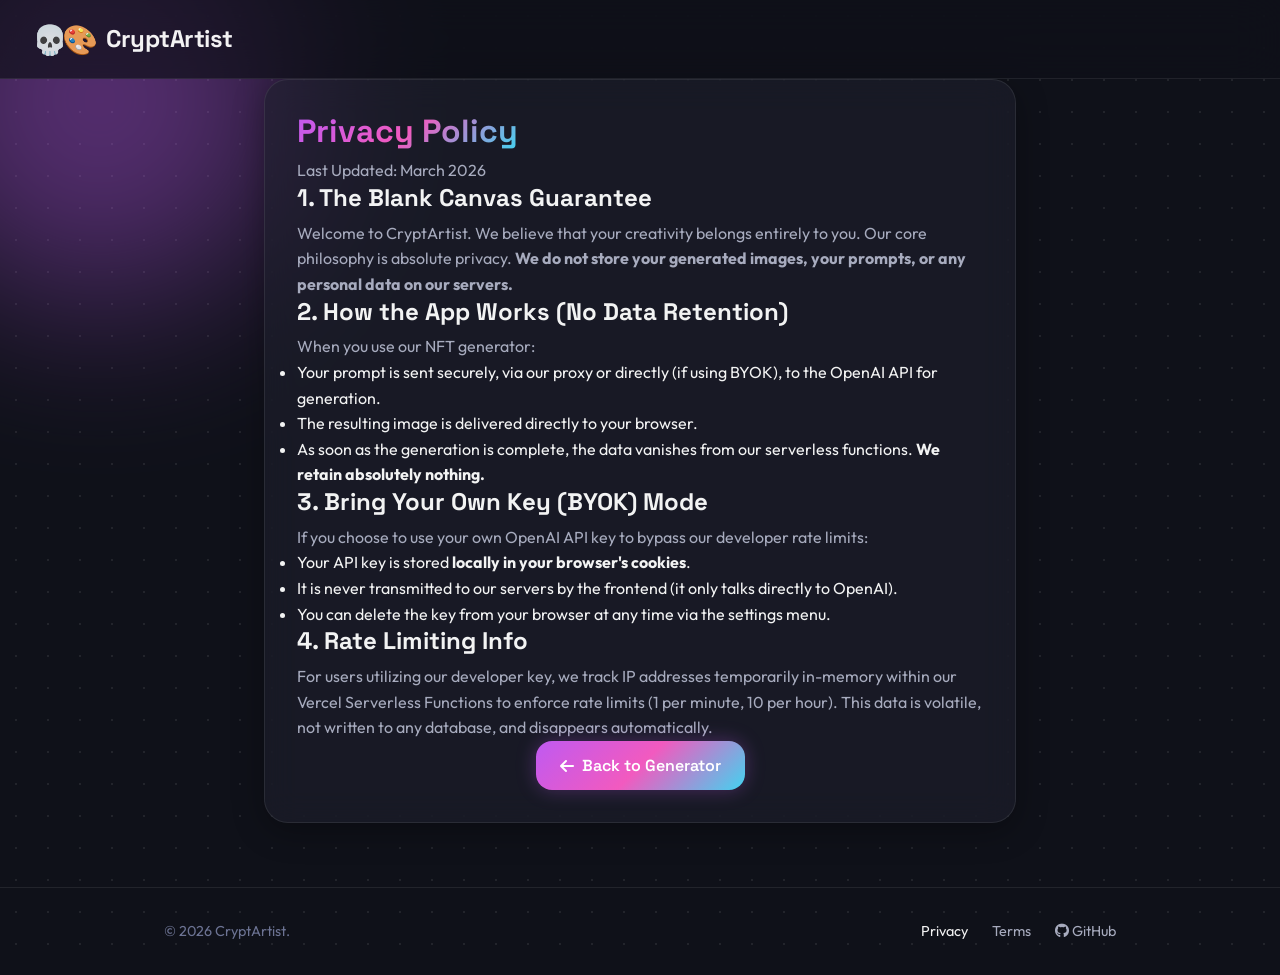
<file: v1/privacy.html>
<!DOCTYPE html>
<html lang="en">
<head>
    <meta charset="UTF-8">
    <meta name="viewport" content="width=device-width, initial-scale=1.0">
    <title>Privacy Policy | CryptArtist 💀🎨</title>
    
    <link rel="preconnect" href="https://fonts.googleapis.com">
    <link rel="preconnect" href="https://fonts.gstatic.com" crossorigin>
    <link href="https://fonts.googleapis.com/css2?family=Outfit:wght@300;400;500;600;700&family=Space+Grotesk:wght@500;700&display=swap" rel="stylesheet">
    
    <link rel="stylesheet" href="css/style.css">
    <link rel="stylesheet" href="https://cdnjs.cloudflare.com/ajax/libs/font-awesome/6.4.0/css/all.min.css">
</head>
<body class="dark-theme doc-page">
    <div class="background-grid"></div>
    <div class="blob blob-1 doc-blob"></div>

    <header class="glass-header">
        <a href="index.html" class="logo-link">
            <div class="logo">
                <span class="emoji">💀🎨</span>
                <h1>CryptArtist</h1>
            </div>
        </a>
    </header>

    <main class="container doc-container">
        <div class="doc-panel glass-panel">
            <h1 class="gradient-text">Privacy Policy</h1>
            <p class="last-updated">Last Updated: March 2026</p>

            <section class="doc-section">
                <h2>1. The Blank Canvas Guarantee</h2>
                <p>Welcome to CryptArtist. We believe that your creativity belongs entirely to you. Our core philosophy is absolute privacy. <strong>We do not store your generated images, your prompts, or any personal data on our servers.</strong></p>
            </section>

            <section class="doc-section">
                <h2>2. How the App Works (No Data Retention)</h2>
                <p>When you use our NFT generator:</p>
                <ul>
                    <li>Your prompt is sent securely, via our proxy or directly (if using BYOK), to the OpenAI API for generation.</li>
                    <li>The resulting image is delivered directly to your browser.</li>
                    <li>As soon as the generation is complete, the data vanishes from our serverless functions. <strong>We retain absolutely nothing.</strong></li>
                </ul>
            </section>

            <section class="doc-section">
                <h2>3. Bring Your Own Key (BYOK) Mode</h2>
                <p>If you choose to use your own OpenAI API key to bypass our developer rate limits:</p>
                <ul>
                    <li>Your API key is stored <strong>locally in your browser's cookies</strong>.</li>
                    <li>It is never transmitted to our servers by the frontend (it only talks directly to OpenAI).</li>
                    <li>You can delete the key from your browser at any time via the settings menu.</li>
                </ul>
            </section>
            
            <section class="doc-section">
                <h2>4. Rate Limiting Info</h2>
                <p>For users utilizing our developer key, we track IP addresses temporarily in-memory within our Vercel Serverless Functions to enforce rate limits (1 per minute, 10 per hour). This data is volatile, not written to any database, and disappears automatically.</p>
            </section>

            <div class="doc-footer flex-center">
                <a href="index.html" class="btn primary-btn"><i class="fas fa-arrow-left"></i> Back to Generator</a>
            </div>
        </div>
    </main>

    <footer>
        <div class="footer-content flex-row">
            <p>&copy; 2026 CryptArtist.</p>
            <div class="footer-links flex-row">
                <a href="privacy.html" class="active">Privacy</a>
                <a href="terms.html">Terms</a>
                <a href="https://github.com/aicellejoy-celle" target="_blank" rel="noopener"><i class="fab fa-github"></i> GitHub</a>
            </div>
        </div>
    </footer>
</body>
</html>
</file>
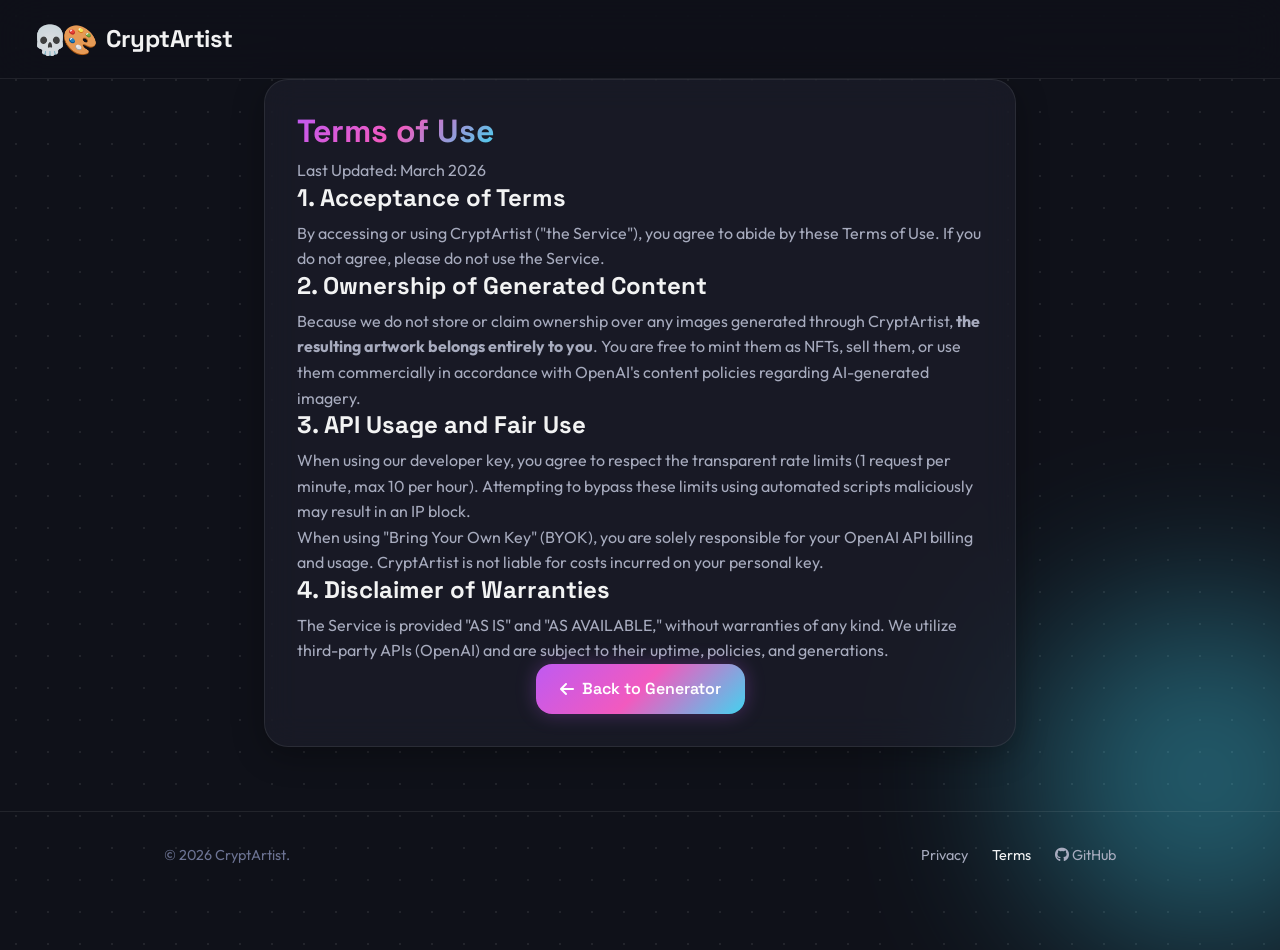
<file: v1/terms.html>
<!DOCTYPE html>
<html lang="en">
<head>
    <meta charset="UTF-8">
    <meta name="viewport" content="width=device-width, initial-scale=1.0">
    <title>Terms of Use | CryptArtist 💀🎨</title>
    
    <link rel="preconnect" href="https://fonts.googleapis.com">
    <link rel="preconnect" href="https://fonts.gstatic.com" crossorigin>
    <link href="https://fonts.googleapis.com/css2?family=Outfit:wght@300;400;500;600;700&family=Space+Grotesk:wght@500;700&display=swap" rel="stylesheet">
    
    <link rel="stylesheet" href="css/style.css">
    <link rel="stylesheet" href="https://cdnjs.cloudflare.com/ajax/libs/font-awesome/6.4.0/css/all.min.css">
</head>
<body class="dark-theme doc-page">
    <div class="background-grid"></div>
    <div class="blob blob-2 doc-blob"></div>

    <header class="glass-header">
        <a href="index.html" class="logo-link">
            <div class="logo">
                <span class="emoji">💀🎨</span>
                <h1>CryptArtist</h1>
            </div>
        </a>
    </header>

    <main class="container doc-container">
        <div class="doc-panel glass-panel">
            <h1 class="gradient-text">Terms of Use</h1>
            <p class="last-updated">Last Updated: March 2026</p>

            <section class="doc-section">
                <h2>1. Acceptance of Terms</h2>
                <p>By accessing or using CryptArtist ("the Service"), you agree to abide by these Terms of Use. If you do not agree, please do not use the Service.</p>
            </section>

            <section class="doc-section">
                <h2>2. Ownership of Generated Content</h2>
                <p>Because we do not store or claim ownership over any images generated through CryptArtist, <strong>the resulting artwork belongs entirely to you</strong>. You are free to mint them as NFTs, sell them, or use them commercially in accordance with OpenAI's content policies regarding AI-generated imagery.</p>
            </section>

            <section class="doc-section">
                <h2>3. API Usage and Fair Use</h2>
                <p>When using our developer key, you agree to respect the transparent rate limits (1 request per minute, max 10 per hour). Attempting to bypass these limits using automated scripts maliciously may result in an IP block.</p>
                <p>When using "Bring Your Own Key" (BYOK), you are solely responsible for your OpenAI API billing and usage. CryptArtist is not liable for costs incurred on your personal key.</p>
            </section>

            <section class="doc-section">
                <h2>4. Disclaimer of Warranties</h2>
                <p>The Service is provided "AS IS" and "AS AVAILABLE," without warranties of any kind. We utilize third-party APIs (OpenAI) and are subject to their uptime, policies, and generations.</p>
            </section>

            <div class="doc-footer flex-center">
                <a href="index.html" class="btn primary-btn"><i class="fas fa-arrow-left"></i> Back to Generator</a>
            </div>
        </div>
    </main>

    <footer>
        <div class="footer-content flex-row">
            <p>&copy; 2026 CryptArtist.</p>
            <div class="footer-links flex-row">
                <a href="privacy.html">Privacy</a>
                <a href="terms.html" class="active">Terms</a>
                <a href="https://github.com/aicellejoy-celle" target="_blank" rel="noopener"><i class="fab fa-github"></i> GitHub</a>
            </div>
        </div>
    </footer>
</body>
</html>
</file>
<file: v1/css/style.css>
/* ==========================================================================
   Base Styles & Design Tokens - CryptArtist
   ========================================================================== */

:root {
    /* Colors - Premium Dark Mode Palette */
    --bg-base: hsl(230, 25%, 8%);
    --bg-surface: hsla(230, 20%, 15%, 0.6);
    --bg-surface-hover: hsla(230, 20%, 20%, 0.7);
    --border-color: hsla(0, 0%, 100%, 0.08);
    --border-highlight: hsla(0, 0%, 100%, 0.15);
    
    /* Typography */
    --text-primary: hsla(0, 0%, 100%, 0.95);
    --text-secondary: hsla(230, 15%, 70%, 1);
    --text-muted: hsla(230, 15%, 50%, 1);
    
    /* Accents & Gradients */
    --accent-primary: hsl(280, 85%, 65%);
    --accent-secondary: hsl(320, 85%, 65%);
    --accent-tertiary: hsl(190, 85%, 60%);
    
    --brand-gradient: linear-gradient(135deg, var(--accent-primary), var(--accent-secondary), var(--accent-tertiary));
    --brand-gradient-hover: linear-gradient(135deg, hsl(280, 90%, 75%), hsl(320, 90%, 75%), hsl(190, 90%, 70%));
    
    /* Status Colors */
    --error: hsl(0, 85%, 65%);
    --success: hsl(150, 85%, 45%);
    --warning: hsl(35, 90%, 60%);

    /* Shadows & Effects */
    --shadow-soft: 0 8px 32px 0 hsla(0, 0%, 0%, 0.3);
    --shadow-glow: 0 0 20px hsla(280, 85%, 65%, 0.3);
    
    /* Typography Rules */
    --font-heading: 'Space Grotesk', sans-serif;
    --font-body: 'Outfit', sans-serif;
    
    /* Sizing */
    --radius-sm: 8px;
    --radius-md: 16px;
    --radius-lg: 24px;
    --container-max: 1000px;
    --container-doc: 800px;
    
    /* Transitions */
    --transition-fast: 0.2s cubic-bezier(0.4, 0, 0.2, 1);
    --transition-normal: 0.3s cubic-bezier(0.4, 0, 0.2, 1);
}

/* Base Reset */
* {
    margin: 0;
    padding: 0;
    box-sizing: border-box;
}

html, body {
    width: 100%;
    min-height: 100vh;
}

body.dark-theme {
    background-color: var(--bg-base);
    color: var(--text-primary);
    font-family: var(--font-body);
    line-height: 1.6;
    overflow-x: hidden;
    position: relative;
    /* Subtle dot grid pattern */
    background-image: radial-gradient(var(--border-color) 1px, transparent 1px);
    background-size: 32px 32px;
}

/* Layout Classes */
.container {
    max-width: var(--container-max);
    margin: 0 auto;
    padding: 0 1.5rem;
}

.doc-container {
    max-width: var(--container-doc);
}

.flex-row {
    display: flex;
    align-items: center;
}

.flex-col {
    display: flex;
    flex-direction: column;
}

.flex-center {
    display: flex;
    align-items: center;
    justify-content: center;
}

.hidden {
    display: none !important;
}

/* Typography */
h1, h2, h3, h4 {
    font-family: var(--font-heading);
    font-weight: 700;
    line-height: 1.2;
    margin-bottom: 0.5rem;
}

p {
    color: var(--text-secondary);
}

.gradient-text {
    background: var(--brand-gradient);
    -webkit-background-clip: text;
    -webkit-text-fill-color: transparent;
    background-clip: text;
    display: inline-block;
}

/* Glassmorphism Utilities */
.glass-panel {
    background: var(--bg-surface);
    backdrop-filter: blur(16px);
    -webkit-backdrop-filter: blur(16px);
    border: 1px solid var(--border-color);
    border-radius: var(--radius-lg);
    box-shadow: var(--shadow-soft);
    padding: 2rem;
    transition: all var(--transition-normal);
}

.glass-panel:hover {
    border-color: var(--border-highlight);
    box-shadow: 0 12px 40px 0 hsla(0, 0%, 0%, 0.4);
}

.glass-header {
    background: hsla(230, 25%, 8%, 0.7);
    backdrop-filter: blur(24px);
    -webkit-backdrop-filter: blur(24px);
    border-bottom: 1px solid var(--border-color);
    padding: 1rem 2rem;
    display: flex;
    justify-content: space-between;
    align-items: center;
    position: sticky;
    top: 0;
    z-index: 100;
}

/* Background Blobs for Visual Interest */
.blob {
    position: absolute;
    filter: blur(90px);
    z-index: -1;
    border-radius: 50%;
    opacity: 0.4;
    animation: float 20s ease-in-out infinite alternate;
}

.blob-1 {
    width: 400px;
    height: 400px;
    background: var(--accent-primary);
    top: -100px;
    left: -100px;
}

.blob-2 {
    width: 350px;
    height: 350px;
    background: var(--accent-tertiary);
    bottom: -50px;
    right: -100px;
    animation-delay: -5s;
}

@keyframes float {
    0% { transform: translate(0, 0) scale(1); }
    50% { transform: translate(50px, 30px) scale(1.1); }
    100% { transform: translate(-30px, 50px) scale(0.9); }
}

/* Header & Logo */
.logo {
    display: flex;
    align-items: center;
    gap: 0.5rem;
}

.logo-link {
    text-decoration: none;
    color: inherit;
}

.logo .emoji {
    font-size: 1.8rem;
    letter-spacing: -6px; /* overlapping emojis slightly */
    padding-right: 6px;
}

.logo h1 {
    font-size: 1.5rem;
    margin: 0;
    font-weight: 800;
    letter-spacing: -0.5px;
}

/* Footer */
footer {
    border-top: 1px solid var(--border-color);
    margin-top: 4rem;
    padding: 2rem 0;
}

.footer-content {
    max-width: var(--container-max);
    margin: 0 auto;
    padding: 0 1.5rem;
    justify-content: space-between;
}

.footer-content p {
    font-size: 0.9rem;
    color: var(--text-muted);
}

.footer-links {
    gap: 1.5rem;
}

.footer-links a {
    color: var(--text-secondary);
    text-decoration: none;
    font-size: 0.9rem;
    transition: color var(--transition-fast);
}

.footer-links a:hover,
.footer-links a.active {
    color: var(--text-primary);
}

/* UI Elements */
.btn {
    display: inline-flex;
    align-items: center;
    justify-content: center;
    gap: 0.5rem;
    padding: 0.75rem 1.5rem;
    border-radius: var(--radius-md);
    font-family: var(--font-heading);
    font-weight: 600;
    font-size: 1rem;
    cursor: pointer;
    transition: all var(--transition-normal);
    border: none;
    text-decoration: none;
}

.primary-btn {
    background: var(--brand-gradient);
    color: white;
    box-shadow: var(--shadow-glow);
}

.primary-btn:hover {
    background: var(--brand-gradient-hover);
    transform: translateY(-2px);
    box-shadow: 0 4px 25px hsla(280, 85%, 65%, 0.5);
}

.primary-btn:active {
    transform: translateY(0);
}

.secondary-btn {
    background: hsla(0, 0%, 100%, 0.1);
    color: var(--text-primary);
    border: 1px solid var(--border-color);
}

.secondary-btn:hover {
    background: hsla(0, 0%, 100%, 0.15);
    border-color: var(--border-highlight);
    transform: translateY(-2px);
}

.text-btn {
    background: transparent;
    color: var(--text-secondary);
    padding: 0.5rem 1rem;
}

.text-btn:hover {
    color: var(--text-primary);
    background: hsla(0, 0%, 100%, 0.05);
}

.icon-btn {
    background: hsla(0, 0%, 100%, 0.05);
    border: 1px solid var(--border-color);
    color: var(--text-primary);
    width: 44px;
    height: 44px;
    border-radius: 50%;
    display: flex;
    align-items: center;
    justify-content: center;
    cursor: pointer;
    transition: all var(--transition-fast);
    font-size: 1.1rem;
}

.icon-btn:hover {
    background: hsla(0, 0%, 100%, 0.1);
    border-color: var(--border-highlight);
    transform: translateY(-2px) scale(1.05);
}

/* Inputs */
input[type="text"],
input[type="password"],
textarea {
    width: 100%;
    background: hsla(0, 0%, 0%, 0.2);
    border: 1px solid var(--border-color);
    color: var(--text-primary);
    font-family: var(--font-body);
    font-size: 1rem;
    border-radius: var(--radius-sm);
    padding: 1rem;
    transition: all var(--transition-fast);
    outline: none;
}

input:focus,
textarea:focus {
    border-color: var(--accent-primary);
    box-shadow: 0 0 0 2px hsla(280, 85%, 65%, 0.2);
    background: hsla(0, 0%, 0%, 0.3);
}

/* Tooltips */
.tooltip {
    position: relative;
}

.tooltip::before {
    content: attr(data-tooltip);
    position: absolute;
    bottom: -35px;
    left: 50%;
    transform: translateX(-50%) scale(0.9);
    background: hsla(0,0%,0%,0.9);
    color: white;
    padding: 4px 8px;
    border-radius: 4px;
    font-size: 0.8rem;
    font-family: var(--font-body);
    white-space: nowrap;
    opacity: 0;
    visibility: hidden;
    transition: all var(--transition-fast);
    z-index: 200;
}

.tooltip:hover::before {
    transform: translateX(-50%) scale(1);
    opacity: 1;
    visibility: visible;
}

/* Responsive */
@media (max-width: 768px) {
    .footer-content {
        flex-direction: column;
        gap: 1rem;
        text-align: center;
    }
}
</file>
